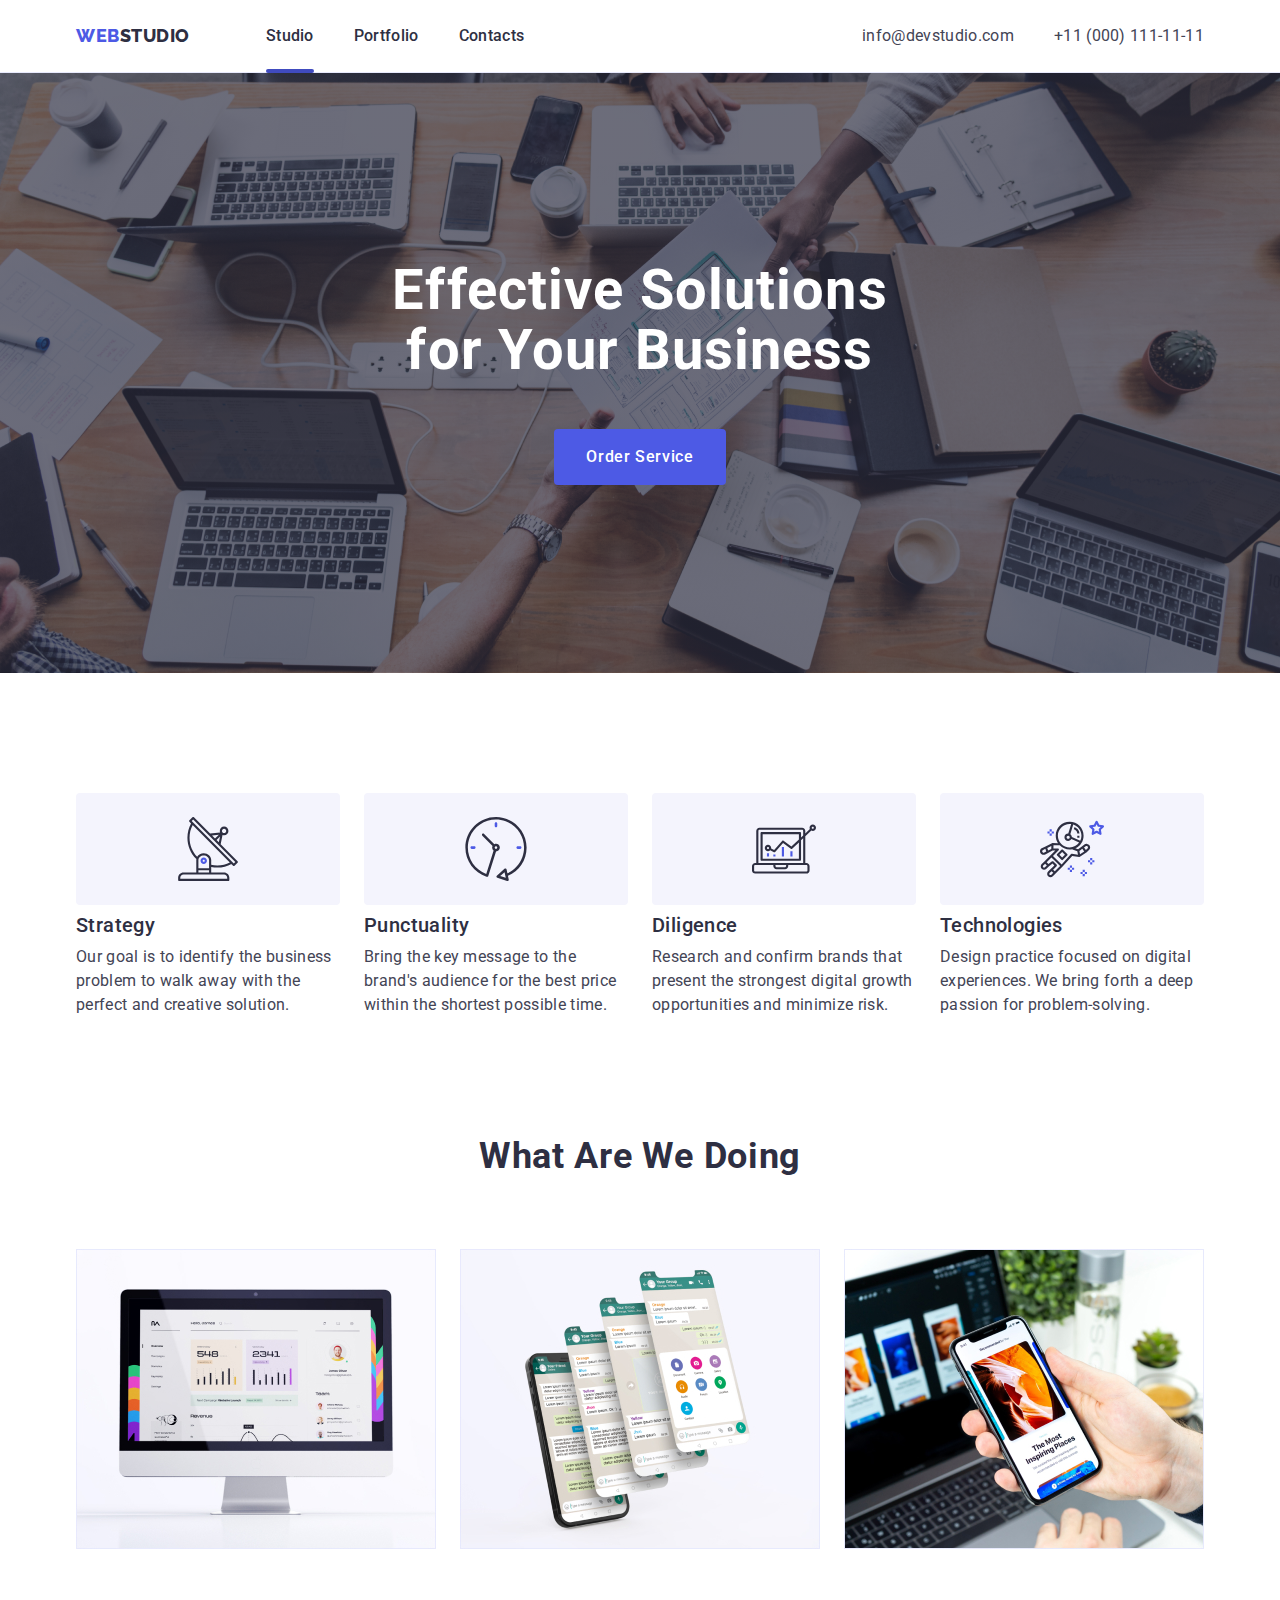
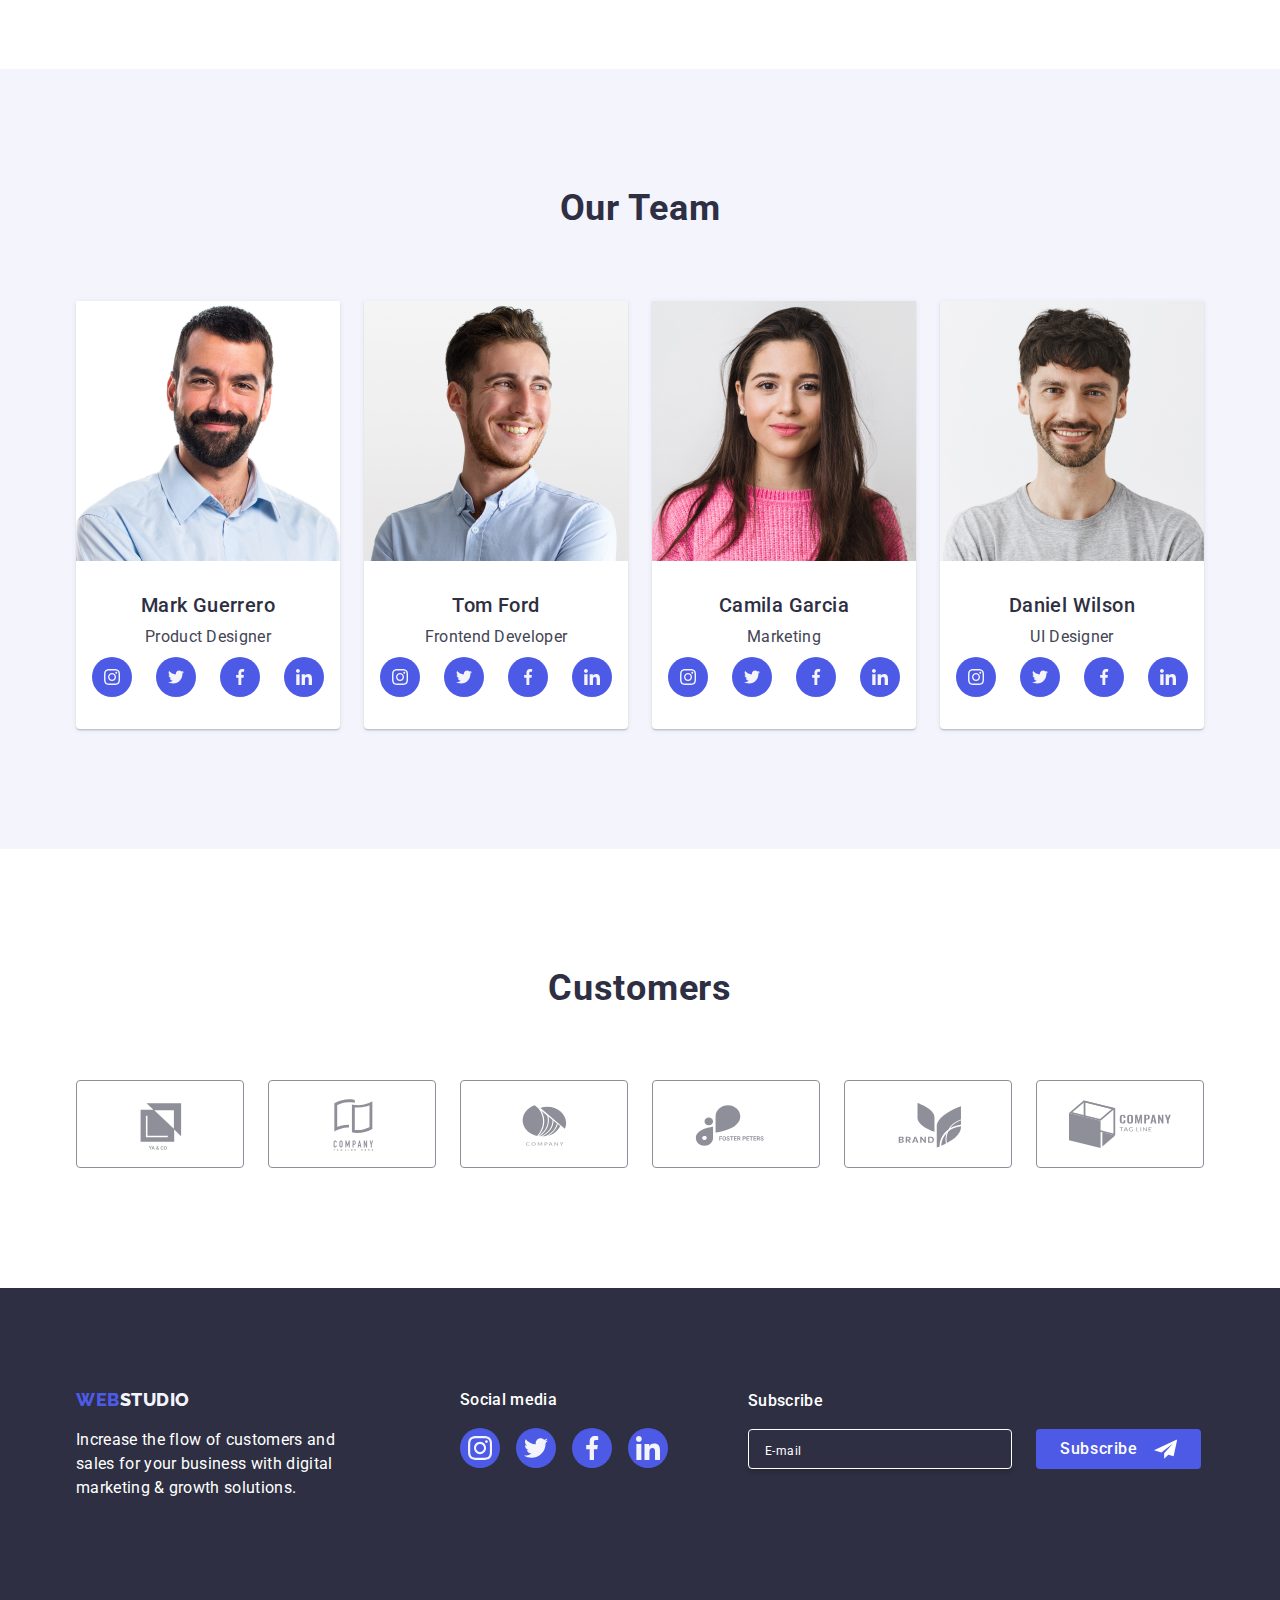
<file: index.html>
<!DOCTYPE html>
<html lang="en">
  <head>
    <meta charset="UTF-8" />
    <meta http-equiv="X-UA-Compatible" content="IE=edge" />
    <meta name="viewport" content="width=device-width, initial-scale=1.0" />
    <link
      rel="stylesheet"
      href="https://cdnjs.cloudflare.com/ajax/libs/modern-normalize/1.0.0/modern-normalize.min.css"
    />
    <link rel="stylesheet" href="./css/styles.css" />
    <link rel="preconnect" href="https://fonts.googleapis.com" />
    <link rel="preconnect" href="https://fonts.gstatic.com" crossorigin />
    <link
      href="https://fonts.googleapis.com/css2?family=Raleway:wght@800&family=Roboto:wght@400;500;700;900&display=swap"
      rel="stylesheet"
    />
    <title>WebStudio</title>
  </head>
  <body>
    <header class="header">
      <div class="container">
        <a class="logo link" href="./index.html"
          >Web<span class="logo-header">Studio</span></a
        >

        <nav class="page-nav">
          <ul class="menu-list list">
            <li class="menu-item">
              <a class="menu-link link active" href="./index.html">Studio</a>
            </li>
            <li class="menu-item">
              <a class="menu-link link" href="./portfolio.html">Portfolio</a>
            </li>
            <li class="menu-item">
              <a class="menu-link link" href="">Contacts</a>
            </li>
          </ul>
        </nav>
        <button class="menu-open-btn button" type="button" data-menu-open>
          <svg class="menu-open-icon" width="32" height="22">
            <use href="./images/icons.svg#icon-menu-burger"></use>
          </svg>
        </button>

        <address class="contact">
          <ul class="contact-list list">
            <li class="contact-mail">
              <a class="contact-link link" href="mailto:info@devstudio.com"
                >info@devstudio.com</a
              >
            </li>
            <li class="contact-number">
              <a class="contact-link link" href="tel:+110001111111">
                +11 (000) 111-11-11</a
              >
            </li>
          </ul>
        </address>
      </div>

      <div class="mob-menu is-hidden" data-menu>
        <button class="menu-close-btn button" type="button" data-menu-close>
          <svg class="menu-close-icon" width="8" height="8">
            <use href="./images/icons.svg#icon-close-modal"></use>
          </svg>
        </button>

        <div class="contact-mob-inner">
          <ul class="mob-menu-list list">
            <li class="mob-menu-item">
              <a class="mob-menu-link link active" href="./index.html"
                >Studio</a
              >
            </li>
            <li class="mob-menu-item">
              <a class="mob-menu-link link" href="./portfolio.html"
                >Portfolio</a
              >
            </li>
            <li class="mob-menu-item">
              <a class="mob-menu-link link" href="">Contacts</a>
            </li>
          </ul>

          <div>
            <address class="contact-mob">
              <ul class="contact-mob-list list">
                <li class="contact-mob-number">
                  <a
                    class="contact-mob-link contact-mob-link-number link"
                    href="tel:+110001111111"
                  >
                    +11 (000) 111-11-11</a
                  >
                </li>
                <li class="contact-mob-mail">
                  <a
                    class="contact-mob-link contact-mob-link-mail link"
                    href="mailto:info@devstudio.com"
                    >info@devstudio.com</a
                  >
                </li>
              </ul>
            </address>

            <ul class="social-mob-list list">
              <li class="social-mob-item link">
                <a class="social-mob-link" href="#">
                  <svg class="social-mob-icon" width="24" height="20">
                    <use href="./images/icons.svg#icon-instagram"></use>
                  </svg>
                </a>
              </li>
              <li class="social-mob-item link">
                <a class="social-mob-link" href="#">
                  <svg class="social-mob-icon" width="24" height="20">
                    <use href="./images/icons.svg#icon-twitter"></use>
                  </svg>
                </a>
              </li>
              <li class="social-mob-item link">
                <a class="social-mob-link" href="#">
                  <svg class="social-mob-icon" width="24" height="20">
                    <use href="./images/icons.svg#icon-facebook"></use>
                  </svg>
                </a>
              </li>
              <li class="social-mob-item link">
                <a class="social-mob-link" href="#">
                  <svg class="social-mob-icon" width="24" height="20">
                    <use href="./images/icons.svg#icon-linkedin"></use>
                  </svg>
                </a>
              </li>
            </ul>
          </div>
        </div>
      </div>
    </header>

    <main>
      <section class="hero">
        <div class="container">
          <h1 class="hero-title">Effective Solutions for Your Business</h1>
          <button class="hero-btn button" data-modal-open type="button">
            Order Service
          </button>
        </div>
      </section>

      <section class="info">
        <div class="container">
          <h2 class="info-title" hidden>Section 2</h2>
          <ul class="info-list list">
            <li class="info-item">
              <div class="info-icon-wrapper">
                <svg class="info-icon" width="64" height="64">
                  <use href="./images/icons.svg#icon-antenna"></use>
                </svg>
              </div>

              <h3 class="info-item-title">Strategy</h3>

              <p class="info-item-text">
                Our goal is to identify the business problem to walk away with
                the perfect and creative solution.
              </p>
            </li>

            <li class="info-item">
              <div class="info-icon-wrapper">
                <svg class="info-icon" width="64" height="64">
                  <use href="./images/icons.svg#icon-clock"></use>
                </svg>
              </div>

              <h3 class="info-item-title">Punctuality</h3>

              <p class="info-item-text">
                Bring the key message to the brand's audience for the best price
                within the shortest possible time.
              </p>
            </li>

            <li class="info-item">
              <div class="info-icon-wrapper">
                <svg class="info-icon" width="64" height="64">
                  <use href="./images/icons.svg#icon-diagram"></use>
                </svg>
              </div>

              <h3 class="info-item-title">Diligence</h3>

              <p class="info-item-text">
                Research and confirm brands that present the strongest digital
                growth opportunities and minimize risk.
              </p>
            </li>

            <li class="info-item">
              <div class="info-icon-wrapper">
                <svg class="info-icon" width="64" height="64">
                  <use href="./images/icons.svg#icon-astronaut"></use>
                </svg>
              </div>

              <h3 class="info-item-title">Technologies</h3>

              <p class="info-item-text">
                Design practice focused on digital experiences. We bring forth a
                deep passion for problem-solving.
              </p>
            </li>
          </ul>
        </div>
      </section>

      <section class="about">
        <div class="container">
          <h2 class="about-title">What are we doing</h2>
          <ul class="about-list list">
            <li class="about-item">
              <img
                class="about-item-img"
                srcset="./images/pic-1-2x.jpg 2x"
                src="./images/pic-1.jpg"
                alt="desktop site"
                width="360"
              />
            </li>

            <li class="about-item">
              <img
                class="about-item-img"
                srcset="./images/pic-2-2x.jpg 2x"
                src="./images/pic-2.jpg"
                alt="mobile site"
                width="360"
              />
            </li>

            <li class="about-item">
              <img
                class="about-item-img"
                srcset="./images/pic-3-2x.jpg 2x"
                src="./images/pic-3.jpg"
                alt="mobile app"
                width="360"
              />
            </li>
          </ul>
        </div>
      </section>

      <section class="team">
        <div class="container">
          <h2 class="team-title">Our Team</h2>
          <ul class="team-list list">
            <li class="team-item">
              <img
                class="team-img"
                srcset="./images/card-1-2x.jpg 2x"
                src="./images/card-1.jpg"
                alt="Product Designer photo"
                width="264"
              />
              <div class="team-text-wpar">
                <h3 class="team-name">Mark Guerrero</h3>
                <p class="team-position">Product Designer</p>

                <ul class="social-list list">
                  <li class="social-item link">
                    <a class="social-link" href="#">
                      <svg class="social-icon" width="16" height="16">
                        <use href="./images/icons.svg#icon-instagram"></use>
                      </svg>
                    </a>
                  </li>
                  <li class="social-item link">
                    <a class="social-link" href="#">
                      <svg class="social-icon" width="16" height="16">
                        <use href="./images/icons.svg#icon-twitter"></use>
                      </svg>
                    </a>
                  </li>
                  <li class="social-item link">
                    <a class="social-link" href="#">
                      <svg class="social-icon" width="16" height="16">
                        <use href="./images/icons.svg#icon-facebook"></use>
                      </svg>
                    </a>
                  </li>
                  <li class="social-item link">
                    <a class="social-link" href="#">
                      <svg class="social-icon" width="16" height="16">
                        <use href="./images/icons.svg#icon-linkedin"></use>
                      </svg>
                    </a>
                  </li>
                </ul>
              </div>
            </li>

            <li class="team-item">
              <img
                class="team-img"
                srcset="./images/card-2-2x.jpg 2x"
                src="./images/card-2.jpg"
                alt="Frontend Developer photo"
                width="264"
              />
              <div class="team-text-wpar">
                <h3 class="team-name">Tom Ford</h3>
                <p class="team-position">Frontend Developer</p>

                <ul class="social-list list">
                  <li class="social-item link">
                    <a class="social-link" href="#">
                      <svg class="social-icon" width="16" height="16">
                        <use href="./images/icons.svg#icon-instagram"></use>
                      </svg>
                    </a>
                  </li>
                  <li class="social-item link">
                    <a class="social-link" href="#">
                      <svg class="social-icon" width="16" height="16">
                        <use href="./images/icons.svg#icon-twitter"></use>
                      </svg>
                    </a>
                  </li>
                  <li class="social-item link">
                    <a class="social-link" href="#">
                      <svg class="team-social-icon" width="16" height="16">
                        <use href="./images/icons.svg#icon-facebook"></use>
                      </svg>
                    </a>
                  </li>
                  <li class="social-item link">
                    <a class="social-link" href="#">
                      <svg class="social-icon" width="16" height="16">
                        <use href="./images/icons.svg#icon-linkedin"></use>
                      </svg>
                    </a>
                  </li>
                </ul>
              </div>
            </li>

            <li class="team-item">
              <img
                class="team-img"
                srcset="./images/card-3-2x.jpg 2x"
                src="./images/card-3.jpg"
                alt="Marketer photo"
                width="264"
              />
              <div class="team-text-wpar">
                <h3 class="team-name">Camila Garcia</h3>
                <p class="team-position">Marketing</p>
                <ul class="social-list list">
                  <li class="social-item link">
                    <a class="social-link" href="#">
                      <svg class="social-icon" width="16" height="16">
                        <use href="./images/icons.svg#icon-instagram"></use>
                      </svg>
                    </a>
                  </li>
                  <li class="social-item link">
                    <a class="social-link" href="#">
                      <svg class="social-icon" width="16" height="16">
                        <use href="./images/icons.svg#icon-twitter"></use>
                      </svg>
                    </a>
                  </li>
                  <li class="social-item link">
                    <a class="social-link" href="#">
                      <svg class="team-social-icon" width="16" height="16">
                        <use href="./images/icons.svg#icon-facebook"></use>
                      </svg>
                    </a>
                  </li>
                  <li class="social-item link">
                    <a class="social-link" href="#">
                      <svg class="social-icon" width="16" height="16">
                        <use href="./images/icons.svg#icon-linkedin"></use>
                      </svg>
                    </a>
                  </li>
                </ul>
              </div>
            </li>

            <li class="team-item">
              <img
                class="team-img"
                srcset="./images/card-4-2x.jpg 2x"
                src="./images/card-4.jpg"
                alt="UI Designer photo"
                width="264"
              />
              <div class="team-text-wpar">
                <h3 class="team-name">Daniel Wilson</h3>
                <p class="team-position">UI Designer</p>

                <ul class="social-list list">
                  <li class="social-item link">
                    <a class="social-link" href="#">
                      <svg class="social-icon" width="16" height="16">
                        <use href="./images/icons.svg#icon-instagram"></use>
                      </svg>
                    </a>
                  </li>
                  <li class="social-item link">
                    <a class="social-link" href="#">
                      <svg class="social-icon" width="16" height="16">
                        <use href="./images/icons.svg#icon-twitter"></use>
                      </svg>
                    </a>
                  </li>
                  <li class="social-item link">
                    <a class="social-link" href="#">
                      <svg class="team-social-icon" width="16" height="16">
                        <use href="./images/icons.svg#icon-facebook"></use>
                      </svg>
                    </a>
                  </li>
                  <li class="social-item link">
                    <a class="social-link" href="#">
                      <svg class="social-icon" width="16" height="16">
                        <use href="./images/icons.svg#icon-linkedin"></use>
                      </svg>
                    </a>
                  </li>
                </ul>
              </div>
            </li>
          </ul>
        </div>
      </section>

      <section class="customers">
        <div class="container">
          <h2 class="customers-title">Customers</h2>
          <ul class="customers-list list">
            <li class="customers-item">
              <a class="customer-item-link link" href="#">
                <svg class="customer-item-icon" width="104" height="56">
                  <use href="./images/icons.svg#icon-company-1"></use>
                </svg>
              </a>
            </li>

            <li class="customers-item">
              <a class="customer-item-link link" href="#">
                <svg class="customer-item-icon" width="104" height="56">
                  <use href="./images/icons.svg#icon-company-2"></use>
                </svg>
              </a>
            </li>

            <li class="customers-item">
              <a class="customer-item-link link" href="#">
                <svg class="customer-item-icon" width="104" height="56">
                  <use href="./images/icons.svg#icon-company-3"></use>
                </svg>
              </a>
            </li>

            <li class="customers-item">
              <a class="customer-item-link link" href="#">
                <svg class="customer-item-icon" width="104" height="56">
                  <use href="./images/icons.svg#icon-company-4"></use>
                </svg>
              </a>
            </li>

            <li class="customers-item">
              <a class="customer-item-link link" href="#">
                <svg class="customer-item-icon" width="104" height="56">
                  <use href="./images/icons.svg#icon-company-5"></use>
                </svg>
              </a>
            </li>

            <li class="customers-item">
              <a class="customer-item-link link" href="#">
                <svg class="customer-item-icon" width="104" height="56">
                  <use href="./images/icons.svg#icon-company-6"></use>
                </svg>
              </a>
            </li>
          </ul>
        </div>
      </section>
    </main>

    <footer class="footer">
      <div class="container">
        <div class="footer-inner">
          <div class="footer-description">
            <a class="logo link footer-link" href="./index.html"
              >Web<span class="logo-footer">Studio</span></a
            >
            <p class="footer-text">
              Increase the flow of customers and sales for your business with
              digital marketing & growth solutions.
            </p>
          </div>
          <div class="footer-socials">
            <p class="footer-heading">Social media</p>
            <ul class="footer-social-list list">
              <li class="social-item link">
                <a class="social-link footer-social-link" href="#">
                  <svg class="social-icon" width="24" height="24">
                    <use href="./images/icons.svg#icon-instagram"></use>
                  </svg>
                </a>
              </li>
              <li class="social-item link">
                <a class="social-link footer-social-link" href="#">
                  <svg class="social-icon" width="24" height="24">
                    <use href="./images/icons.svg#icon-twitter"></use>
                  </svg>
                </a>
              </li>
              <li class="social-item link">
                <a class="social-link footer-social-link" href="#">
                  <svg class="social-icon" width="24" height="24">
                    <use href="./images/icons.svg#icon-facebook"></use>
                  </svg>
                </a>
              </li>
              <li class="social-item link">
                <a class="social-link footer-social-link" href="#">
                  <svg class="social-icon" width="24" height="24">
                    <use href="./images/icons.svg#icon-linkedin"></use>
                  </svg>
                </a>
              </li>
            </ul>
          </div>
        </div>

        <div class="footer-subscribe">
          <p class="footer-heading">Subscribe</p>
          <form class="footer-subscribe-form">
            <input
              type="text"
              class="footer-subscribe-input"
              name="user-email"
              placeholder="E-mail"
            />
            <button class="footer-subscribe-btn button">
              Subscribe
              <svg class="footer-subscribe-icon" width="24" height="24">
                <use href="./images/icons.svg#icon-plane"></use>
              </svg>
            </button>
          </form>
        </div>
      </div>
    </footer>

    <div class="backdrop is-hidden" data-modal>
      <div class="modal">
        <button class="modal-close-btn" data-modal-close type="button">
          <svg width="8" height="8" class="modal-close-icon">
            <use href="./images/icons.svg#icon-close-modal"></use>
          </svg>
        </button>
        <p class="modal-title">Leave your contacts and we will call you back</p>
        <form class="modal-form">
          <div class="modal-field">
            <label for="user-name" class="modal-field-text">Name</label>
            <div class="modal-field-wrapper">
              <input
                id="user-name"
                class="modal-field-input"
                type="text"
                name="user-name"
              />
              <svg class="modal-field-icon" width="18" height="24">
                <use href="./images/icons.svg#icon-name"></use>
              </svg>
            </div>
          </div>

          <div class="modal-field">
            <label for="user-phone" class="modal-field-text">Phone</label>
            <div class="modal-field-wrapper">
              <input
                id="user-phone"
                class="modal-field-input"
                type="text"
                name="user-phone"
              />
              <svg class="modal-field-icon" width="18" height="24">
                <use href="./images/icons.svg#icon-phone"></use>
              </svg>
            </div>
          </div>

          <div class="modal-field">
            <label for="user-email" class="modal-field-text">Email</label>
            <div class="modal-field-wrapper">
              <input
                id="user-email"
                class="modal-field-input"
                type="text"
                name="user-email"
              />
              <svg class="modal-field-icon" width="18" height="24">
                <use href="./images/icons.svg#icon-mail"></use>
              </svg>
            </div>
          </div>

          <div class="modal-comment">
            <label for="user-comment" class="modal-field-text">Comment</label>
            <textarea
              class="modal-field-comment"
              name="user-comment"
              id="user-comment"
              placeholder="Text input"
            ></textarea>
          </div>

          <div class="modal-field-checkbox">
            <input
              class="modal-checkbox visually-hidden"
              type="checkbox"
              name="checkbox"
              id="checkbox"
              value="true"
            />
            <label class="modal-checkbox-text" for="checkbox">
              <span class="modal-span">
                <svg class="modal-checkbox-icon" width="10" height="8">
                  <use href="./images/icons.svg#icon-checkbox"></use>
                </svg>
              </span>
              I accept the terms and conditions of the
              <a href="" class="modal-checkbox-link">Privacy Policy</a>
            </label>
          </div>

          <button class="modal-send-btn button" type="submit">Send</button>
        </form>
      </div>
    </div>
    <script src="./js/modal.js"></script>
    <script src="./js/mobile-menu.js"></script>
  </body>
</html>
</file>
<file: css/styles.css>
:root {
  --primery-font: "Roboto", sans-serif;
  --secondary-font: "Raleway", sans-serif;
  --font-color: #2e2f42;
  --white-color: #ffffff;
  --dark-white-color: #f4f4fd;
  --violet-color: #4d5ae5;
  --dark-violet-color: #404bbf;
  --secondary-font-color: #434455;
  --subtle-text: #8e8f99;
  --border-color: #e7e9fc;
}

p,
h1,
h2,
h3,
h4 {
  padding: 0;
  margin: 0;
}

img {
  display: block;
  max-width: 100%;
  height: auto;
  width: 100%;
}

ul {
  margin: 0;
  padding: 0;
}

body {
  font-family: "Roboto", sans-serif;
  color: var(--secondary-font-color);
  background-color: var(--white-color);
}

.container {
  width: 100%;
  margin: 0 auto;
  padding-right: 15px;
  padding-left: 15px;
  margin-left: auto;
  margin-right: auto;
}

.list {
  list-style: none;
}

.link {
  text-decoration: none;
  cursor: pointer;
}

.button {
  border: none;
}

.visually-hidden {
  position: absolute;
  width: 1px;
  height: 1px;
  margin: -1px;
  border: 0;
  padding: 0;
}

.header {
  display: flex;
  min-height: 70px;
  border-bottom: 1px solid var(--border-color);
  box-shadow: 0px 2px 1px rgba(46, 47, 66, 0.08),
    0px 1px 1px rgba(46, 47, 66, 0.16), 0px 1px 6px rgba(46, 47, 66, 0.08);
}

.header .container {
  display: flex;
  align-items: center;
  justify-content: space-between;
}

.page-nav,
.contact {
  display: none;
}

.logo {
  color: var(--violet-color);
  font-size: 18px;
  font-weight: 800;
  line-height: 1.33;
  letter-spacing: 0.03em;
  text-transform: uppercase;
  font-family: var(--secondary-font);
}

.logo-header {
  color: var(--font-color);
}

.logo-footer {
  color: var(--dark-white-color);
}

.mob-menu {
  width: 100vw;
  height: 100vh;
  padding: 24px 24px 40px 40px;
  position: fixed;
  top: 0;
  left: 0;
  z-index: 1;
  background-color: var(--white-color);
  overflow: auto;
}

.menu-open-btn {
  background-color: transparent;
}

.menu-open-icon {
  stroke: var(--font-color);
}

.menu-close-btn {
  width: 24px;
  height: 24px;
  margin-left: auto;
  border-radius: 50%;
  border: 1px solid #e7e9fc;
  background-color: transparent;
  display: flex;
  justify-content: center;
  align-items: center;
}

.mob-menu-list {
  margin-bottom: 48px;
}

.mob-menu-item:not(:last-child) {
  margin-bottom: 30px;
}
.mob-menu-link {
  font-weight: 700;
  font-size: 30px;
  line-height: 1.1;
  letter-spacing: 0.02em;
  color: var(--font-color);
  transition: color 250ms cubic-bezier(0.4, 0, 0.2, 1);
  text-decoration: none;
}

.mob-menu-link:hover,
.mob-menu-link:focus {
  color: var(--dark-violet-color);
}

.contact-mob {
  margin-bottom: 48px;
}

.contact-mob-inner {
  height: 100%;
  display: flex;
  flex-direction: column;
  justify-content: space-between;
}

.contact-mob-number {
  margin-bottom: 26px;
}

.contact-mob-link-number {
  font-style: normal;
  font-weight: 700;
  font-size: 24px;
  line-height: 1.1;
  letter-spacing: 0.02em;
  text-transform: capitalize;
  color: var(--violet-color);
}
.contact-mob-link-mail {
  font-style: normal;
  font-weight: 500;
  font-size: 20px;
  line-height: 1.2;
  letter-spacing: 0.02em;
  color: var(--secondary-font-color);
}

.social-mob-list {
  display: flex;
  gap: 30px;
}

.social-mob-link {
  display: flex;
  justify-content: center;
  align-items: center;
  width: 40px;
  height: 40px;
  background-color: var(--violet-color);
  border-radius: 50%;
  transition: background-color 250ms cubic-bezier(0.4, 0, 0.2, 1);
}

.social-mob-link:hover,
.social-mob-link:focus {
  background-color: var(--dark-violet-color);
}

.social-mob-icon {
  display: flex;
  fill: var(--dark-white-color);
}

.menu-link {
  display: block;
  position: relative;
  padding: 24px 0;
  color: var(--font-color);
  color: var(--font-color);
  font-weight: 500;
  font-size: 16px;
  line-height: 1.5;
  letter-spacing: 0.02em;
  transition: color 250ms cubic-bezier(0.4, 0, 0.2, 1);
}

.menu-link.active::after {
  opacity: 1;
}

.menu-link::after {
  content: "";
  position: absolute;
  bottom: -1px;
  left: 0;
  width: 100%;
  height: 4px;
  border-radius: 2px;
  background-color: var(--dark-violet-color);
  opacity: 0;
  transition: opacity 250ms cubic-bezier(0.4, 0, 0.2, 1);
}

.menu-list {
  display: flex;
  gap: 40px;
}

.menu-link:hover,
.menu-link:focus {
  color: var(--dark-violet-color);
}

.hero {
  margin: 0 auto;
  padding: 112px 0;
  background-color: var(--font-color);
  background-image: linear-gradient(
      rgba(46, 47, 66, 0.7),
      rgba(46, 47, 66, 0.7)
    ),
    url(../images/hero-mob.jpg);
  background-repeat: no-repeat;
  background-position: center;
  background-size: cover;
}

@media (min-device-pixel-ratio: 2),
  (min-resolution: 192dpi),
  (min-resolution: 2dppx) {
  .hero {
    background-image: linear-gradient(
        rgba(46, 47, 66, 0.7),
        rgba(46, 47, 66, 0.7)
      ),
      url(../images/hero-mob-2x.jpg);
  }
}

.hero-title {
  max-width: 320px;
  margin: 0 auto;
  color: var(--white-color);
  letter-spacing: 0.02em;
  margin-bottom: 72px;
  font-size: 28px;
  line-height: 1.1;
  text-align: center;
}

.hero-btn {
  min-width: 169px;
  display: block;
  margin: 0 auto;
  padding: 16px 32px;
  background-color: var(--violet-color);
  color: var(--white-color);
  font-size: 16px;
  font-weight: 500;
  line-height: 1.5;
  letter-spacing: 0.04em;
  cursor: pointer;
  border-radius: 4px;
  transition: background-color 250ms cubic-bezier(0.4, 0, 0.2, 1);
}

.hero-btn:hover,
.hero-btn:focus {
  background-color: var(--dark-violet-color);
}

.info {
  padding: 96px 0;
}

.info-list {
  display: flex;
  flex-direction: column;
  gap: 72px;
}

.info-item {
  max-width: 396px;
  margin: 0 auto;
}

.info-icon-wrapper {
  display: none;
}

.info-item-title {
  margin-bottom: 8px;
  color: var(--font-color);
  font-size: 36px;
  font-weight: 700;
  line-height: 1.1;
  letter-spacing: 0.02em;
  text-align: center;
}

.info-item-text {
  font-weight: 500;
  font-size: 16px;
  line-height: 1.5;
  letter-spacing: 0.02em;
  color: var(--secondary-font-color);
}

.about {
  display: none;
}

.team {
  background-color: var(--dark-white-color);
  padding: 96px 0;
}

.team-title {
  margin-bottom: 72px;
  font-size: 36px;
  font-weight: 700;
  line-height: 1.11;
  letter-spacing: 0.02em;
  color: var(--font-color);
  text-align: center;
  text-transform: capitalize;
}

.team-list {
  display: flex;
  flex-direction: column;
  gap: 72px;
}

.team-item {
  width: 100%;
  background-color: var(--white-color);
  box-shadow: 0px 1px 6px rgba(46, 47, 66, 0.08),
    0px 1px 1px rgba(46, 47, 66, 0.16), 0px 2px 1px rgba(46, 47, 66, 0.08);
  border-radius: 0px 0px 4px 4px;
}

.team-text-wpar {
  padding: 32px 0;
}

.team-name {
  margin-bottom: 8px;
  font-size: 20px;
  font-weight: 500;
  line-height: 1.2;
  letter-spacing: 0.02em;
  text-align: center;
  color: var(--font-color);
}

.team-position {
  margin-bottom: 8px;
  font-size: 16px;
  line-height: 1.5;
  letter-spacing: 0.02em;
  text-align: center;
  color: var(--secondary-font-color);
}

.social-list {
  display: flex;
  justify-content: center;
  gap: 24px;
}

.social-link {
  display: flex;
  justify-content: center;
  align-items: center;
  width: 40px;
  height: 40px;
  background-color: var(--violet-color);
  border-radius: 50%;
  transition: background-color 250ms cubic-bezier(0.4, 0, 0.2, 1);
}

.social-link:hover,
.social-link:focus {
  background-color: var(--dark-violet-color);
}

.social-icon {
  display: flex;
  fill: var(--dark-white-color);
}

.customers {
  padding: 96px 0;
}

.customers-title {
  margin-bottom: 72px;
  margin-top: 0;
  font-weight: 700;
  font-size: 36px;
  line-height: 1.1;
  text-align: center;
  letter-spacing: 0.02em;
  text-transform: capitalize;
  color: var(--font-color);
}

.customers-list {
  display: flex;
  flex-wrap: wrap;
  gap: 72px 16px;
}

.customers-item {
  width: calc((100% - 16px) / 2);
  height: 88px;
}

.customer-item-link {
  height: 100%;
  display: flex;
  align-items: center;
  justify-content: center;
  border: 1px solid var(--subtle-text);
  border-radius: 4px;
  padding: 16px 32px;
  color: var(--subtle-text);
  transition: border-color 250ms cubic-bezier(0.4, 0, 0.2, 1),
    color 250ms cubic-bezier(0.4, 0, 0.2, 1);
}

.customer-item-icon {
  display: flex;
  fill: currentColor;
}

.customer-item-link:hover,
.customer-item-link:focus {
  color: var(--dark-violet-color);
  border-color: var(--dark-violet-color);
}

.footer {
  padding: 96px 0;
  background-color: var(--font-color);
}

.footer .container {
  display: flex;
  flex-direction: column;
  gap: 72px;
}

.footer-description {
  margin: 0 auto;
  margin-bottom: 72px;
}

.footer-social-list {
  display: flex;
  justify-content: center;
  gap: 16px;
}

.footer-social-link:hover,
.footer-social-link:focus {
  background-color: #31d0aa;
}

.footer-link {
  display: block;
  margin: 0 auto;
  margin-bottom: 11px;
  text-align: center;
}

.footer-text {
  max-width: 264px;
  margin: 0 auto;
  margin-top: 16px;
  font-size: 16px;
  line-height: 1.5;
  letter-spacing: 0.02em;
  color: var(--white-color);
}

.footer-heading {
  text-align: center;
  margin-bottom: 16px;
  font-weight: 500;
  font-size: 16px;
  line-height: 1.5;
  letter-spacing: 0.02em;
  color: var(--white-color);
}

.footer-subscribe-form {
  display: flex;
  flex-direction: column;
  align-items: center;
  gap: 16px;
}

.footer-subscribe-input {
  width: 100%;
  max-width: 398px;
  height: 40px;
  background-color: transparent;
  border: 1px solid var(--white-color);
  border-radius: 4px;
  padding: 8px 16px;
  color: var(--white-color);
  box-shadow: 0px 4px 4px rgba(0, 0, 0, 0.15);
}

.footer-subscribe-input::placeholder {
  font-size: 12px;
  line-height: 2;
  letter-spacing: 0.04em;
  color: var(--white-color);
}

.footer-subscribe-btn {
  max-width: 165px;
  display: flex;
  align-items: center;
  justify-content: center;
  background-color: var(--violet-color);
  padding: 8px 24px;
  font-weight: 500;
  font-size: 16px;
  line-height: 1.5;
  letter-spacing: 0.04em;
  color: var(--white-color);
  border-radius: 4px;
  cursor: pointer;
  transition: background-color 250ms cubic-bezier(0.4, 0, 0.2, 1);
}

.footer-subscribe-btn:hover,
.footer-subscribe-btn:focus {
  background-color: var(--dark-violet-color);
}

.footer-subscribe-icon {
  margin-left: 16px;
}

.portfolio {
  padding: 48px 0;
}

.filter-list {
  margin-bottom: 48px;
  display: flex;
  flex-wrap: wrap;
  justify-content: center;
  gap: 12px;
}

.filter-btn {
  display: block;
  padding: 12px 24px;
  font-family: "Roboto", sans-serif;
  background-color: var(--dark-white-color);
  color: var(--violet-color);
  font-size: 16px;
  font-weight: 500;
  line-height: 1.5;
  letter-spacing: 0.04em;
  text-align: center;
  cursor: pointer;
  border: 1px solid var(--border-color);
  border-radius: 4px;
  transition: color 250ms cubic-bezier(0.4, 0, 0.2, 1),
    background-color 250ms cubic-bezier(0.4, 0, 0.2, 1),
    border-color 250ms cubic-bezier(0.4, 0, 0.2, 1),
    box-shadow 250ms cubic-bezier(0.4, 0, 0.2, 1);
}

.filter-btn:hover,
.filter-btn:focus {
  color: var(--white-color);
  background-color: var(--dark-violet-color);
  border: 1px solid transparent;
  box-shadow: 0px 3px 1px rgba(0, 0, 0, 0.1), 0px 2px 1px rgba(0, 0, 0, 0.08),
    0px 2px 2px rgba(0, 0, 0, 0.12);
}

.portfolio-list {
  display: flex;
  flex-direction: column;
  gap: 48px;
}

.portfolio-card {
  width: 100%;
}

.portfolio-link:hover .portfolio-top-text,
.portfolio-link:focus .portfolio-top-text {
  transform: translateY(0%);
}

.portfolio-link {
  display: block;
  transition: box-shadow 250ms cubic-bezier(0.4, 0, 0.2, 1);
}

.portfolio-link:hover,
.portfolio-link:focus {
  box-shadow: 0px 1px 6px rgba(46, 47, 66, 0.08),
    0px 1px 1px rgba(46, 47, 66, 0.16), 0px 2px 1px rgba(46, 47, 66, 0.08);
}

.portfolio-top-wrapper {
  position: relative;
  overflow: hidden;
}

.portfolio-top-text {
  position: absolute;
  top: 0;
  left: 0;
  height: 100%;
  font-size: 16px;
  line-height: 1.5;
  letter-spacing: 0.02em;
  padding: 40px 32px;
  color: var(--dark-white-color);
  background-color: var(--violet-color);
  transform: translateY(100%);
  transition: transform 250ms cubic-bezier(0.4, 0, 0.2, 1);
}

.portfolio-img {
  width: 100%;
}

.portfolio-text-wrap {
  padding: 32px 16px;
  border: 1px solid var(--border-color);
  border-top: none;
}

.portfolio-heading {
  font-weight: 500;
  font-size: 17px;
  line-height: 1.2;
  letter-spacing: 0.02em;
  color: var(--font-color);
  margin-bottom: 8px;
}

.portfolio-text {
  font-size: 16px;
  letter-spacing: 0.02em;
  color: var(--secondary-font-color);
  line-height: 1.5;
}

.backdrop {
  position: fixed;
  top: 0;
  width: 100%;
  height: 100%;
  background-color: rgba(46, 47, 66, 0.4);
  transition: opacity 250ms cubic-bezier(0.4, 0, 0.2, 1),
    visibility 250ms cubic-bezier(0.4, 0, 0.2, 1);
}

.modal {
  position: absolute;
  top: 50%;
  left: 50%;
  transform: translate(-50%, -50%);
  width: calc(100% - 20px);
  max-width: 392px;
  min-height: 576px;
  transform: translate(calc(-50% - 10px), -50%) scale(1);
  padding: 72px 16px 24px 16px;
  background-color: #fcfcfc;
  box-shadow: 0px 1px 1px rgba(0, 0, 0, 0.14), 0px 1px 3px rgba(0, 0, 0, 0.12),
    0px 2px 1px rgba(0, 0, 0, 0.2);
  border-radius: 4px;
  transition: transform 250ms cubic-bezier(0.4, 0, 0.2, 1);
  margin-right: 10px;
  margin-left: 10px;
}

.backdrop.is-hidden .modal {
  transform: translate(-50%, -50%) scale(1) rotate(0);
}

.modal-close-btn {
  position: absolute;
  top: 24px;
  right: 24px;
  width: 24px;
  height: 24px;
  padding: 0;
  margin-left: auto;
  display: flex;
  align-items: center;
  justify-content: center;
  background: #e7e9fc;
  border: 1px solid rgba(0, 0, 0, 0.1);
  border-radius: 50%;
  cursor: pointer;
  transition: background-color 250ms cubic-bezier(0.4, 0, 0.2, 1),
    border 250ms cubic-bezier(0.4, 0, 0.2, 1);
}

.modal-close-btn:hover,
.modal-close-btn:focus {
  border: none;
  background-color: var(--dark-violet-color);
  fill: var(--white-color);
}

.modal-close-icon {
  transition: fill 250ms cubic-bezier(0.4, 0, 0.2, 1);
}

.is-hidden {
  opacity: 0;
  pointer-events: none;
  visibility: hidden;
}

.modal-title {
  margin-bottom: 16px;
  font-weight: 500;
  font-size: 16px;
  line-height: 1.5;
  text-align: center;
  letter-spacing: 0.02em;
  color: var(--font-color);
}

.modal-field {
  margin-bottom: 8px;
}

.modal-field-text {
  display: block;
  margin-bottom: 4px;
  font-size: 12px;
  line-height: 1.16;
  letter-spacing: 0.01em;
  color: var(--subtle-text);
}

.modal-field-wrapper {
  position: relative;
  top: 0;
  left: 0;
}

.modal-field-icon {
  position: absolute;
  left: 16px;
  top: 50%;
  transform: translateY(-50%);
  transition: fill 250ms cubic-bezier(0.4, 0, 0.2, 1);
}

.modal-field-input {
  width: 100%;
  height: 40px;
  padding: 11px 38px;
  border: 1px solid rgba(46, 47, 66, 0.4);
  border-radius: 4px;
  outline: transparent;
  transition: border-color 250ms cubic-bezier(0.4, 0, 0.2, 1);
}

.modal-field-input:focus {
  border-color: var(--violet-color);
}

.modal-field-input:focus + .modal-field-icon {
  fill: var(--violet-color);
}

.modal-comment {
  margin-bottom: 16px;
}

.modal-field-comment {
  width: 100%;
  height: 120px;
  padding: 11px 38px;
  border: 1px solid rgba(46, 47, 66, 0.4);
  border-radius: 4px;
  outline: transparent;
  transition: border-color 250ms cubic-bezier(0.4, 0, 0.2, 1);
}

.modal-field-comment:focus {
  border-color: var(--violet-color);
}

.modal-field-comment::placeholder {
  font-size: 12px;
  line-height: 1.16;
  letter-spacing: 0.04em;
  color: rgba(46, 47, 66, 0.4);
}

.modal-field-checkbox {
  margin-bottom: 24px;
}

.modal-checkbox-text {
  display: flex;
  align-items: center;
  /* font-size: 12px; */
  font-size: 8px;
  line-height: 1.16;
  letter-spacing: 0.04em;
  color: var(--subtle-text);
}

.modal-checkbox-text > .modal-span {
  display: flex;
  align-items: center;
  justify-content: center;
  width: 16px;
  height: 16px;
  margin-right: 10px;
  border: 1px solid rgba(46, 47, 66, 0.4);
  border-radius: 2px;
  fill: transparent;
}

.modal-checkbox:checked + .modal-checkbox-text > .modal-span {
  background-color: var(--dark-violet-color);
  border: none;
  fill: var(--white-color);
}

.modal-checkbox-link {
  color: var(--violet-color);
  margin-left: 6px;
}

.modal-send-btn {
  display: block;
  margin: 0 auto;
  min-width: 169px;
  padding: 16px 32px;
  background: var(--violet-color);
  box-shadow: 0px 4px 4px rgba(0, 0, 0, 0.15);
  border-radius: 4px;
  color: var(--white-color);
  font-weight: 500;
  font-size: 16px;
  line-height: 1.5;
  letter-spacing: 0.04em;
  cursor: pointer;
  transition: background-color 250ms cubic-bezier(0.4, 0, 0.2, 1);
}

.modal-send-btn:hover,
.modal-send-btn:focus {
  border: none;
  background-color: var(--dark-violet-color);
  fill: var(--white-color);
}

@media screen and (min-width: 480px) {
  .header .container {
    width: 100%;
  }

  .container {
    max-width: 428px;
  }

  .mob-menu-item:not(:last-child) {
    margin-bottom: 40px;
  }

  .mob-menu-link {
    font-size: 36px;
    line-height: 1.1;
  }

  .contact-mob-number {
    margin-bottom: 40px;
  }
  .contact-mob-link-number {
    font-size: 36px;
  }

  .social-mob-list {
    gap: 56px;
  }

  .hero {
    background-image: linear-gradient(
        rgba(46, 47, 66, 0.7),
        rgba(46, 47, 66, 0.7)
      ),
      url(../images/hero-mob.jpg);
  }

  @media (min-device-pixel-ratio: 2),
    (min-resolution: 192dpi),
    (min-resolution: 2dppx) {
    .hero {
      background-image: linear-gradient(
          rgba(46, 47, 66, 0.7),
          rgba(46, 47, 66, 0.7)
        ),
        url(../images/hero-mob-2x.jpg);
    }
  }

  .hero-title {
    font-size: 36px;
  }

  .info-item-text {
    max-width: 396px;
    margin: 0 auto;
  }

  .team {
    padding-left: 67px;
    padding-right: 67px;
  }

  .footer-text {
    max-width: 268px;
  }

  .filter-list {
    gap: 24px;
  }

  .portfolio-heading {
    font-size: 20px;
  }

  .modal {
    width: 392px;
    padding: 72px 24px 24px 24px;
  }

  .modal-checkbox-text {
    font-size: 12px;
  }
}
/* -----TABLET----- */
@media screen and (min-width: 768px) {
  .menu-open-btn {
    display: none;
  }

  .mob-menu {
    display: none;
  }

  .page-nav {
    display: flex;
    align-items: center;
  }

  .contact {
    display: block;
    font-style: normal;
  }

  .contact-list {
    font-style: normal;
    display: flex;
    flex-direction: column;
  }

  .contact-link {
    font-size: 16px;
    line-height: 1.5;
    letter-spacing: 0.02em;
    color: var(--secondary-font-color);
    transition: color 250ms cubic-bezier(0.4, 0, 0.2, 1);
  }

  .contact-link:hover,
  .contact-link:focus {
    color: var(--dark-violet-color);
  }

  .container {
    max-width: 768px;
  }

  .contact-link {
    font-size: 16px;
    line-height: 1.5;
    letter-spacing: 0.02em;
    color: var(--secondary-font-color);
    transition: color 250ms cubic-bezier(0.4, 0, 0.2, 1);
  }

  .contact-link:hover,
  .contact-link:focus {
    color: var(--dark-violet-color);
  }

  .hero {
    padding: 112px 0;
    background-image: linear-gradient(
        rgba(46, 47, 66, 0.7),
        rgba(46, 47, 66, 0.7)
      ),
      url(../images/hero-laptop.jpg);
  }

  @media (min-device-pixel-ratio: 2),
    (min-resolution: 192dpi),
    (min-resolution: 2dppx) {
    .hero {
      background-image: linear-gradient(
          rgba(46, 47, 66, 0.7),
          rgba(46, 47, 66, 0.7)
        ),
        url(../images/hero-laptop-2x.jpg);
    }
  }

  .hero-title {
    max-width: 496px;
    font-size: 56px;
    line-height: 1.07;
    margin-bottom: 36px;
  }

  .info-list {
    flex-direction: row;
    flex-wrap: wrap;
    gap: 72px 24px;
  }

  .info-item {
    width: calc((100% - 24px) / 2);
  }

  .info-item-title {
    text-align: left;
    margin-bottom: 16px;
  }

  .team-list {
    flex-direction: row;
    flex-wrap: wrap;
    gap: 64px 24px;
  }

  .team {
    padding-left: 93px;
    padding-right: 93px;
  }

  .team-item {
    width: calc((100% - 24px) / 2);
  }

  .customers {
    padding-left: 93px;
    padding-right: 93px;
  }

  .customers-list {
    gap: 72px 24px;
  }

  .customers-item {
    width: calc((100% - 48px) / 3);
  }

  .footer {
    padding-left: 93px;
    padding-right: 93px;
  }

  .footer-inner {
    display: flex;
    gap: 24px;
  }

  .footer-description {
    margin: 0;
  }

  .footer-link {
    text-align: left;
  }

  .footer-heading {
    text-align: left;
  }

  .footer-text {
    max-width: 264px;
  }

  .footer-subscribe-form {
    display: flex;
    flex-direction: row;
    gap: 24px;
  }

  .footer-subscribe-input {
    max-width: 264px;
  }

  .footer-subscribe-btn {
    margin-top: 0;
  }

  .filter-list {
    margin-bottom: 64px;
  }

  .modal {
    width: 408px;
  }
}

/* ------DESKTOP----- */
@media screen and (min-width: 1158px) {
  .container {
    max-width: 1158px;
    margin: 0 auto;
  }

  .header {
    border-bottom: 1px solid var(--border-color);
    box-shadow: 0px 2px 1px rgba(46, 47, 66, 0.08),
      0px 1px 1px rgba(46, 47, 66, 0.16), 0px 1px 6px rgba(46, 47, 66, 0.08);
  }

  .header .container {
    max-width: 1158px;
    justify-content: flex-start;
  }

  .contact {
    font-style: normal;
    margin-left: auto;
  }

  .contact-list {
    font-style: normal;
    flex-direction: row;
    gap: 40px;
  }

  .page-nav {
    margin-left: 76px;
  }

  .hero {
    max-width: 1440px;
    padding: 188px 0;
    background-image: linear-gradient(
        rgba(46, 47, 66, 0.7),
        rgba(46, 47, 66, 0.7)
      ),
      url(../images/hero.jpg);
  }

  @media (min-device-pixel-ratio: 2),
    (min-resolution: 192dpi),
    (min-resolution: 2dppx) {
    .hero {
      background-image: linear-gradient(
          rgba(46, 47, 66, 0.7),
          rgba(46, 47, 66, 0.7)
        ),
        url(../images/hero-2x.jpg);
    }
  }

  .hero-title {
    max-width: 496px;
    font-size: 56px;
    line-height: 1.07;
    margin-bottom: 48px;
  }

  .info {
    padding: 120px 0;
  }

  .info-list {
    display: flex;
    flex-direction: row;
    gap: 24px;
  }

  .info-item {
    width: calc((100% - 72px) / 4);
  }

  .info-icon-wrapper {
    display: flex;
    justify-content: center;
    padding: 24px 100px;
    margin-bottom: 8px;
    background-color: var(--dark-white-color);
    border-radius: 4px;
    align-items: center;
  }

  .info-item-title {
    font-weight: 500;
    font-size: 20px;
    line-height: 1.2;
    margin-bottom: 8px;
  }

  .info-item-text {
    max-width: 100%;
    font-weight: 400;
  }

  .about {
    display: block;
    padding-bottom: 120px;
  }

  .about-title {
    margin-bottom: 72px;
    font-size: 36px;
    font-weight: 700;
    line-height: 1.11;
    text-align: center;
    letter-spacing: 0.02em;
    color: var(--font-color);
    text-transform: capitalize;
  }

  .about-list {
    display: flex;
    gap: 24px;
  }

  .team {
    padding: 120px 0;
  }

  .team-list {
    display: flex;
    flex-direction: row;
    gap: 24px;
  }

  .team-item {
    width: calc((100% - 72px) / 4);
  }

  .customers {
    padding: 120px 0;
  }

  .customers-list {
    display: flex;
    flex-direction: row;
    gap: 24px;
  }

  .customers-item {
    width: calc((100% - 120px) / 6);
  }

  .footer {
    padding: 100px 0;
  }

  .footer > .container {
    display: flex;
    flex-direction: row;
    align-items: baseline;
    gap: 0;
  }

  .footer-inner {
    gap: 0;
  }

  .footer-description {
    margin-right: 120px;
  }

  .footer-text {
    width: 264px;
  }

  .footer-socials {
    margin-right: 80px;
  }

  .footer-link {
    margin-bottom: 0;
  }

  .footer-subscribe-input {
    width: 264px;
  }

  .filter-list {
    margin-bottom: 72px;
  }
}
</file>
